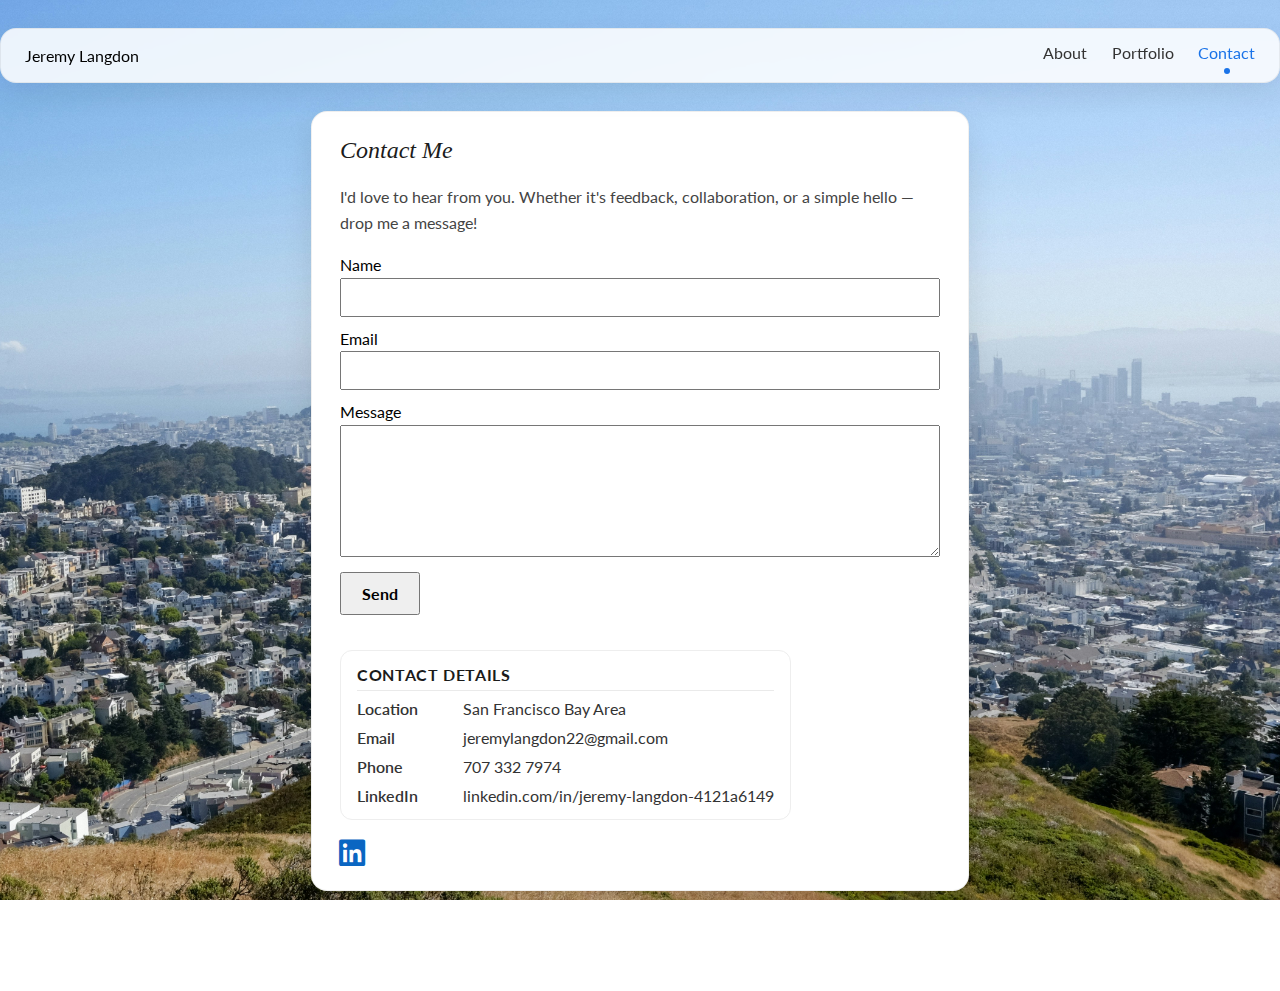
<file: contact.html>
<!DOCTYPE html>
<html lang="en">
<head>
  <meta charset="UTF-8" />
  <meta name="viewport" content="width=device-width, initial-scale=1.0"/>
  <title>Contact</title>
  <link rel="stylesheet" href="css/style.css" />
  <link rel="preconnect" href="https://fonts.googleapis.com" />
  <link rel="preconnect" href="https://fonts.gstatic.com" crossorigin />
  <link href="https://fonts.googleapis.com/css2?family=Lato:wght@400;700;900&display=swap" rel="stylesheet" />
  <link rel="stylesheet" href="https://cdnjs.cloudflare.com/ajax/libs/font-awesome/6.5.0/css/all.min.css" />
</head>
<body class="contact-page">

  <!-- Video Background -->
<div class="contact-page-clouds">
  <!-- <img src="img/curvs.jpeg" alt="Cloud background" /> -->
</div>

  <!-- Header with navs-->
  <header class="header">
    <div class="left-header">
      <!-- <img src="img/blue2.png" alt="Jeremy profile" class="small-profile" /> -->
      <span class="head-name">Jeremy Langdon</span>
    </div>

     <!-- Hamburger toggle -->
  <button class="hamburger" aria-label="Toggle navigation" aria-expanded="false" aria-controls="site-nav">
    <span></span><span></span><span></span>
  </button>

  <!-- The menu that opens -->
  <nav class="top-nav" id="site-nav">
    <a href="/">About</a>
    <a href="portfolio">Portfolio</a>
    <a href="contact">Contact</a>
  </nav>

  </header>

  <!-- Main Contact Content -->
  <main class="contact-container">                 <!--contact heading and text-->
    <h1 class="bio-name">Contact Me</h1>
    <p class="bio-text">I'd love to hear from you. Whether it's feedback, collaboration, or a simple hello — drop me a message!</p>

    <form action="https://formspree.io/f/xzzggdvv" method="POST" class="contact-form">  <!--cols text box width by character amount, Labels help accesability, -->
      <label for="name">Name</label><br />
      <input type="text" id="name" name="name" required /><br>

      <label for="email">Email</label><br>
      <input type="email" id="email" name="email" required /><br>

      <label for="message">Message</label><br>
      <textarea id="message" name="message" rows="6" required></textarea><br>

      <button type="submit">Send</button>
    </form>
<section class="contact-details">
  <h2 class="contact-details__title">Contact Details</h2>
  <ul class="contact-details__list">
    <!-- Location, Email, Phone, LinkedIn rows here -->
     <li>
  <span class="contact-details__label">Location</span>
  <a href="https://www.google.com/maps/place/San+Francisco+Bay+Area"
     target="_blank" rel="noopener">
    San Francisco Bay Area
  </a>
</li>

    <li>
      <span class="contact-details__label">Email</span>
      <a href="mailto:jeremylangdon22@gmail.com">jeremylangdon22@gmail.com</a>
    </li>
    <li>
      <span class="contact-details__label">Phone</span>
      <a href="tel:+17073327974">707&nbsp;332&nbsp;7974</a>
    </li>
    <li>
  <span class="contact-details__label">LinkedIn</span>
  <a href="https://www.linkedin.com/in/jeremy-langdon-4121a6149"
     target="_blank" rel="noopener">
    linkedin.com/in/jeremy-langdon-4121a6149
  </a>
</li>
  </ul>
</section>

    <!-- linkdin/behance icons -->
    <section class="nav-buttons">
      <!-- <a href="https://www.behance.net/jeremylangdon" class="icon-link" aria-label="Behance profile" target="_blank">
        <i class="fa-brands fa-behance nav-icon" aria-hidden="true"></i>
      </a> -->
      <a href="https://www.linkedin.com/in/jeremy-langdon-4121a6149" class="icon-link" aria-label="LinkedIn profile" target="_blank">
        <i class="fa-brands fa-linkedin nav-icon" aria-hidden="true"></i>
      </a>
    </section>
  </main>

  <!-- Footer -->
  <footer class="footer">
    <!-- <p><small>Contact: </small><a href="mailto:youremail@example.com"><small>Send Email</small></a></p> -->
  </footer>
<script src="JS/nav.js" defer></script>
</body>
</html>
</file>
<file: css/style.css>
body {
  margin: 0;
  font-family: sans-serif;
  position: relative;
  display: flex;
  flex-direction: column;
}

body.about-page {
  background-image: url("../img/cloud.jpg");
  background-size: cover;
  background-repeat: no-repeat;
  background-position: center;
}



.about-page .bio-section {
  margin-top: 70px;
  padding-top: 110px;
}

p {
  font-family: "Lato", sans-serif;
  font-weight: 400;
  font-style: normal;
}


main {
  flex: 1;
}

html, body {
  height: 100%;
}

/* Desktop/base: header matches main container width */
.header {
  display: flex;
  justify-content: space-between;
  align-items: center;

  width: 100%;
  max-width: 1440px;   /* same as your #container width */
  margin: 0 auto;      /* center it */
  padding: 20px 20px;  /* same side padding as #container */
  box-sizing: border-box;
}


.left-header {
  display: flex;
  align-items: center;
}

 .small-profile {     /*gif icon top left */
  width: 40px;
  height: 40px;
  border-radius: 50%;
  object-fit: cover;
  margin-right: 10px;
}

.head-name {
  color: #000000;
  font-family: "Lato", sans-serif;
  font-weight: 400;
  font-style: normal;
  position: relative;
}


.top-nav a {
 margin-left: 20px;
  text-decoration: none;
  color: #000000;
   font-family: "Lato", sans-serif;
  font-weight: 400;
  font-style: normal;
  position: relative;
  transition: transform 0.9s;
  display: inline-block ;
}

.top-nav a:hover {
  /* text-decoration: underline;  */
   /* transform: scale(1.1); */
}


.profile-pic img {
  width: 380px;
  height: 380px;
  /* transition: transform 3s; */
  margin-top: 100px;
}

/* profile photo styling */



/* end style of profile photo  */


.profile-pic img:hover {
  /* transform: scale(1.4); */
}

.bio-section {
  padding: 60px 20px;
  max-width: 800px;
  text-align: left;
}

.bio-box {
  font-size: 18pt;
  font-weight: 700;               /* bold */
  margin-bottom: 20px;

  /* New font: Lora */
  font-family: "Lora", serif;
  font-optical-sizing: auto;
  font-weight: 400;               /* change number: 400 = regular, 700 = bold */
  font-style: italic;
}


.bio-section { position: relative; }
.bio-section > * { transform: translateY(30px); }  /* adjust number */

.nav-buttons {
  display: flex;
  /* margin-top: 10px; spacing below the bio */
  justify-content: flex-start; /* align left */
  gap: 2px;
  padding-left: 14px;
}

.footer {
  padding: 20px;
  font-size: 0.8rem;
  font-weight: bold;
}

.footer a {
 text-decoration: none;
 color: #000;
}
#container {
  width: 1440px;
  margin: 0 auto;
  padding: 60px 20px;
  display: flex;
  flex-direction: row;
  /* align-items: center; */
  gap: 40px;
  /* padding-top: 90px; */
}

.bio-name {
  font-family: "Caveat", "Lato", sans-serif;
  font-size: 33px;        /* your chosen size */
  font-weight: 600;       /* strong but not ultra-heavy */
  color: #1b1b1b;         /* deep neutral, softer than pure black */
  margin-bottom: 8px;     /* tight gap to subheading */
}

.bio-box {
  font-family: "Lora", serif;
font-weight: 400;
font-style: italic;
  font-size: 19px;        /* smaller than name */       /* semi-bold for subheading */
  color: #333;            /* slightly lighter for hierarchy */
  margin-top: 0;
  margin-bottom: 6px;    /* space before paragraph */
}

.bio-text {
  font-family: "Lato", sans-serif;
  font-size: 16px;        /* body text size */
  font-weight: 400;       /* normal for readability */
  line-height: 1.6;
  color: #444;            /* softer gray for long text */
  margin-top: 0;
}

.bio-text {
  font-size: 16px;
  line-height: 1.6;
  color: #444;
  max-width: 600px;
  text-align: left;
  font-family: "Lato", sans-serif;
}

@media (max-width: 760px) {
  .about-page .bio-text {
    font-family: "Lato", sans-serif;
    font-weight: 400;   /* lighter than the default 700 */
    font-size: 16px;
    line-height: 1.6;
    color: #444;
  }
}



.nav-gif {
  width: 80px;
  height: 80px;
  object-fit: cover;
}

#iconhome {
  margin-bottom: 20px;
}
.bio-content {
  position: relative;
  /* top: 59px; */
  margin-top: 9px;
}

.about-page .clouds-bg {
  position: absolute;
  top: 0;
  left: 0;
  width: 100%;
  height: 200px; 
  z-index: -1;
  overflow: hidden;
}

.about-page .clouds-bg img {
  width: 100%;
  height: 100%;
  object-fit: cover;
  display: block;
  object-position: 40% 80%;
}
.icon-link {         /*layout alignment and position of Icon containers */
  display: flex;
  flex-direction: column;
  align-items: center;
  justify-content: flex-start;
  text-decoration: none;
  color: black;
  font-weight: bold;
  margin: 0 -15px; 
}


.nav-icon {        /* Behance and linkdin position and size */
  font-size: 30px;
  width: 80px;
  height: 80px;
  align-items: center;
  justify-content: center;
  color: #0A66C2;
  align-items: flex-start;
padding-top: 8px; 
}

.nav-icon .contact-page {        /* Behance and linkdin position and size */
  font-size: 30px;
  width: 80px;
  height: 80px;
  align-items: center;
  justify-content: center;
  color: #0A66C2;
  align-items: flex-start;
padding-top: 8px; 
}

/* =========================
   HAMBURGER NAVIGATION
   ========================= */
.hamburger {
  display: none;            /* hidden on desktop */
  width: 40px;
  height: 36px;
  background: none;
  border: 0;
  padding: 0;
  cursor: pointer;
}
.hamburger span {
  display: block;
  height: 4px;      /* thickness */
  width: 27px;      /* length */
  background: #333; /* color */
  margin: 4px 0;    /* space between bars */
  border-radius: 2px;
  transition: 0.4s;
}


/* base nav animation hook */
.top-nav {
  transition: max-height 240ms ease, opacity 180ms ease;
  will-change: max-height, opacity;
}

/* =====================================
   MOBILE LAYOUT (≤ 760px)
   ===================================== */
@media (max-width: 760px) {
  /* show hamburger on small screens */
  .hamburger { display: inline-block; }

  .header {
    position: relative;
    padding: 16px 20px;
  }

  /* collapse nav by default */
  .top-nav {
    position: absolute;
    top: 100%;
    right: 0;
    left: 0;
    background: #fff;
    border-top: 1px solid #eee;
    display: flex;
    flex-direction: column;
    gap: 8px;
    padding: 12px 16px;

    max-height: 0;
    opacity: 0;
    overflow: hidden;
    pointer-events: none;
  }
  .top-nav a {
    padding: 10px 6px;
    font-size: 16px;
  }

  /* when nav is open (JS toggles .open) */
  .top-nav.open {
    max-height: 240px;
    opacity: 1;
    pointer-events: auto;
  }

  /* About page container: stack vertically */
  .about-page #container {
    width: 100%;
    padding: 24px 16px;
    margin: 0 auto;
    display: flex;
    flex-direction: column;   /* stack items */
    align-items: center;
    gap: 18px;
  }

  /* 1. profile image */
  .about-page .profile-pic { order: 1; }
  .about-page .profile-pic img {
    width: min(72vw, 320px);
    height: auto;
    margin-top: 8px;
  }

  /* 2. name + bio text */
  .about-page .bio-section { 
    order: 2;
    align-items: center;
    text-align: left;
    width: 100%;
    max-width: 680px;
    margin-top: 0;
    padding-top: 0;
  }
  .about-page .bio-name {
    font-size: clamp(28px, 7vw, 40px);
    text-align: center;
    margin: 12px 0 8px;
  }
  .about-page .bio-box {
    font-size: clamp(18px, 4.8vw, 22px);
    text-align: left;
    margin-top: 8px;
  }
  .about-page .bio-text {
    font-size: 16px;
    line-height: 1.7;
    margin: 10px 0 0;
    padding: 0 2px;
  }

  /* 3. icons */
  .about-page .nav-buttons {
    order: 3;
    justify-content: center;
    gap: 16px;
    padding-left: 0;
    margin-top: 8px;
  }
  .about-page .nav-icon {
    font-size: 28px;
    width: 56px;
    height: 56px;
    display: grid;
    place-items: center;
  }

  /* background cover smaller on phones */
  .about-page .clouds-bg { height: 160px; }
}

/* smaller tweaks for very small devices */
@media (max-width: 380px) {
  .about-page .bio-text { font-size: 15px; }
  .about-page .nav-icon { width: 52px; height: 52px; }
}

/* Only affect screens smaller than 760px */
@media (max-width: 760px) {
  /* Container: go full width instead of locked 1440px */
  .about-page #container {
    width: 100%;
    padding: 24px 16px;
    flex-direction: column;
    align-items: center;
    gap: 18px;
    box-sizing: border-box;
  }

  /* Profile photo scales down */
  .about-page .profile-pic img {
    width: 100%;
    max-width: 320px;
    height: auto;
    margin-top: 8px;
  }

  /* Text fits the viewport */
  .about-page .bio-section {
    width: 100%;
    max-width: 680px;
  }
  .about-page .bio-text {
    overflow-wrap: anywhere;
    hyphens: auto;
    line-height: 1.7;
  }

  /* Disable the hover zoom effect on small screens */
  .about-page .profile-pic img:hover {
    transform: none;
  }
}

/* Prevent accidental horizontal scrolling globally */
html, body {
  overflow-x: hidden;
}

@media (max-width: 760px) {
  .about-page .bio-section {
    margin-top: 10px;
    padding: 16px;
    text-align: center;
  }
  .about-page .bio-box {
    margin-top: 8px;
    margin-bottom: 12px;
  }
  .about-page .bio-text {
    margin-top: 6px;
    line-height: 1.5;
  }
}
@media (max-width: 760px) {
  .about-page .bio-box {
    text-align: center;
  }
}

@media (max-width: 760px) {
  .about-page .profile-pic img {
    width: 100%;
    max-width: 320px;
    height: auto;
    margin-top: 60px;   /* was 8px → push it down below cover */
  }
}

@media (max-width: 760px) {
  /* Lower the photo so it clears the cover */
  .about-page .profile-pic img {
     width: 100%;
    max-width: 320px;
    height: auto;
    margin-top: 60px;      /* was 8px; this is what wasn’t applying */
    margin-bottom: 12px;
  }

  /* Pull text section up closer */
  .about-page .bio-section {
    margin-top: 0;      /* remove extra vertical gap */
    padding-top: 0;     /* no extra top padding */
  }

   .about-page .bio-section {
    margin-top: 0;
    padding: 12px 16px 0;
  }

  /* cancel the desktop translateY on mobile only */
  .about-page .bio-section > * {
    transform: none;
  }
}

/* --- Tighten About spacing (desktop + mobile) --- */
.about-page .bio-section > * { 
  transform: none;                 /* cancel the hidden 30px push */
}

.bio-section {
  padding: 24px 20px;              /* was 60px 20px */
}

.about-page .bio-section {
  margin-top: 16px;                /* was 70px */
}

/* Mobile-only fine-tune: photo clears cover, but text sits closer */
@media (max-width: 760px) {
  .about-page .profile-pic img {
    margin-top: 44px;              /* lower if still touching cover */
    margin-bottom: 8px;            /* smaller gap before text */
  }
  .about-page .bio-section { 
    padding-top: 0;                /* no extra top padding on mobile */
  }
}

/* FINAL MOBILE GAP FIX — place at end of style.css */
@media (max-width: 760px) {
  /* 1) Remove vertical gap between photo block and bio block */
  .about-page #container {
    gap: 0 !important;
    row-gap: 0 !important;   /* explicit for column flex */
  }

  /* 2) Photo clears the cover, but almost no space before text */
  .about-page .profile-pic img {
    width: min(72vw, 320px);
    height: auto;
    margin-top: 48px !important;   /* adjust if it still touches cover */
    margin-bottom: 4px !important; /* tighten photo -> text gap */
  }

  /* 3) Pull bio block up; remove inner top padding */
  .about-page .bio-section {
    margin-top: 0 !important;
    padding-top: 0 !important;
    padding-bottom: 0;              /* optional: keep it snug */
  }

  /* 4) Cancel the hidden 30px push on all bio children */
  .about-page .bio-section > * {
    transform: none !important;
  }

  /* 5) Trim heading margins so they don’t add space */
  .about-page .bio-name { margin: 4px 0 6px !important; }
  .about-page .bio-box  { margin: 2px 0 8px !important; }
}

@media (max-width: 760px) {
  .about-page .clouds-bg {
    height: 73px;   /* was 160px on mobile */
  }

  /* Optional: nudge the photo up so spacing still looks tight */
  .about-page .profile-pic img {
    margin-top: 10px !important;  /* was 48–60px in various spots */
  }
}

@media (max-width: 760px) {
  .about-page #container {
    padding: 2px 16px;  /* ← change to e.g. 8px 16px */
  }
}

@media (max-width: 760px) {
  .about-page .clouds-bg {
    background: #000;          /* pure black */
  }
  .about-page .clouds-bg img {
    display: none;             /* hide the existing cover image */
  }
  .about-page .head-name {
    color: #fff;               /* white name in header */
  }
  .about-page .hamburger span {
    background: #fff;          /* white hamburger bars */
  }
}

/* Desktop: floating rounded nav bar */
@media (min-width: 761px) {
  .header {
    position: sticky;                /* stays visible as you scroll */
    top: 16px;
    z-index: 1000;

    /* size & alignment */
    width: 100%;
    max-width: 1440px;               /* match your main container width */
    margin: 12px auto 0;             /* centered pill at the top */
    padding: 14px 24px;              /* a bit tighter than before */
    box-sizing: border-box;

    /* look & feel (glass card) */
    background: rgba(255,255,255,0.86);
    backdrop-filter: blur(8px);
    -webkit-backdrop-filter: blur(8px);
    border: 1px solid rgba(0,0,0,0.06);
    border-radius: 16px;
    box-shadow: 0 10px 30px rgba(0,0,0,0.08);
  }
}

/* === Portfolio background: desktop only, resize-safe === */
@media (min-width: 761px) {
  body.portfolio-page {
    /* use the new image */
    background: url("../img/room5.png") no-repeat 50% 50% / cover !important;
    min-height: 100vh;
  }
}

/* === Hide background on mobile === */
@media (max-width: 760px) {
  body.portfolio-page {
    background: none !important;         /* no image on mobile */
    background-color: #000;              /* optional fallback color */
  }
}

/* =========================
   Portfolio Page (scoped)
   ========================= */

.portfolio-page {
  font-family: "Lato", sans-serif;
}

/* Optional cover at top (if you use .clouds-bg on this page) */
.portfolio-page .clouds-bg {
  position: absolute;
  top: 0; left: 0;
  width: 100%;
  height: 200px;
  z-index: -1;
  overflow: hidden;
}
.portfolio-page .clouds-bg img {
  width: 100%;
  height: 100%;
  object-fit: cover;
  object-position: 40% 80%;
  display: block;
}

.portfolio-page h1.cs-heading {
  margin-bottom: 50px !important;
}



/* Section heading between cover and cards */
.portfolio-page .cs-heading {
  margin: 90px 0 47px;       /* space down from cover */
  text-align: center;           /* your chosen size */
  font-weight: 900;
  color: #ffffff;
    font-family: "Lora", serif;
  font-optical-sizing: auto;
  font-weight: 400;
  font-style: normal;
  font-size: 40px;        /* your chosen size */ 
  font-style: italic;
}

/* Cards grid container (exactly 3 per row on desktop) */
.portfolio-page .cs-grid {
  display: grid;
  grid-template-columns: repeat(3, minmax(0, 1fr)); /* 3 across */
  gap: 20px;
  max-width: 800px;   /* total grid width cap */
  margin: 0 auto 80px;/* centered, with bottom space */
  padding: 0 12px;    /* small side padding for tiny screens */
}

/* Individual card */
.portfolio-page .cs-card {
  display: flex;
  flex-direction: column;
  text-decoration: none;
  background: #fff;
  border-radius: 12px;
  overflow: hidden;
  box-shadow: 0 6px 16px rgba(0,0,0,0.08);
  transition: transform 0.6s ease, box-shadow 180ms ease;
  font-family: "Lato", sans-serif;
}
.portfolio-page .cs-card:hover,
.portfolio-page .cs-card:focus-visible {
  transform: scale(1.03);
  box-shadow: 0 10px 24px rgba(0,0,0,0.14);
  outline: none;
}

.portfolio-page .cs-card-3 .cs-media {
  position: relative;
  overflow: hidden;
}

/* show the real pixels, don’t upscale */
.portfolio-page .cs-card-3 .cs-media img {
  height: 100%;       /* lock the image to the container height */
  width: auto;        /* maintain natural width */
  transform: translateX(-20%); /* pan left/right without resampling */
}
/* Cover image inside card (portrait) */
.portfolio-page .cs-media {
  width: 100%;
  aspect-ratio: 3 / 4;     /* taller than wide */
  background: #ddd;
  overflow: hidden;
}

.portfolio-page .cs-media img.fit-cover {
  object-fit: contain !important;  /* or cover, fill, etc. depending on look */
  background: #91b69180;  /* optional: adds neutral background behind it */
}

.portfolio-page .cs-media img {
  width: 100%;
  height: 100%;
  object-fit: cover;
  object-position: center; /* adjust per card if needed */
  display: block;
}

.portfolio-page .cs-card {
  position: relative;
}
.portfolio-page .cs-media {
  position: relative;          /* so the overlay anchors to this box */
  overflow: hidden;            /* keep overlay inside the card image */
}

/* Only apply logo overlay to the first card */
.portfolio-page .cs-card:first-child .logo-overlay {
  position: absolute;
  top: 20px;   /* put it in upper right */
  right: 20px;
  width: 60px;
  height: auto;
  z-index: 2;
  pointer-events: none;
}

/* Card title */
.portfolio-page .cs-title {
  margin: 0;
  font-size: 18px;
  font-weight: 800;
  color: #222;
  background: #fff;
  border-top: 1px solid #eee;

  /* center horizontally & vertically */
  display: flex;
  align-items: center;   /* vertical center */
  justify-content: center; /* horizontal center */
  min-height: 70px;      /* gives the rectangle a uniform height */
  text-align: center;    /* keeps text centered if it wraps */
  padding: 0 12px;       /* side padding for longer text */
}
/* -----------------
   Responsive tweaks
   ----------------- */

/* Two columns when space is tight */
@media (max-width: 860px) {
  .portfolio-page .cs-grid {
    grid-template-columns: repeat(2, minmax(0, 1fr));
    max-width: 720px; /* keeps cards comfy */
  }
}

/* Single column on small phones */
@media (max-width: 560px) {
  .portfolio-page .cs-grid {
    grid-template-columns: 1fr;
    max-width: 420px;
  }
  .portfolio-page .cs-heading {
    font-size: 30px;
    margin: 200px 0 20px;
  }
}

/* Respect reduced motion */
@media (prefers-reduced-motion: reduce) {
  .portfolio-page .cs-card {
    transition: none;
  }
  .portfolio-page .cs-card:hover,
  .portfolio-page .cs-card:focus-visible {
    transform: none;
    box-shadow: 0 6px 16px rgba(0,0,0,0.08);
  }
}

/* =========================
   MOBILE CARD OVERRIDES
   ========================= */
@media (max-width: 760px) {
  /* Stack cards full-width */
  .portfolio-page .cs-card {
    padding: 0;              /* remove outer padding for full-bleed image */
    border-radius: 12px;        /* optional: square edges on small screens */
    margin-bottom: 24px;     /* space between cards */
  }

  /* Media section fills full width with fixed height */
  .portfolio-page .cs-card .cs-media {
    width: 100%;
    height: 220px;           /* adjust height for mobile */
    overflow: hidden;
    border-radius: 0;
  }

  .portfolio-page .cs-card .cs-media img {
    width: 100%;
    height: 100%;
    object-fit: cover;        /* makes it fill without green sides */
    object-position: center;  /* change to "center 80%" if you want to bias lower part */
    display: block;
  }

  /* Put padding back only for the text areas */
  .portfolio-page .cs-card .cs-title,
  .portfolio-page .cs-card .cs-desc {
    padding: 12px 16px;
  }
}

/* =========================
   MOBILE FIC CARD OVERRIDES
   ========================= */
@media (max-width: 760px) {
  /* Only target FIC card */
  .portfolio-page .fic-card {
    padding: 0;
    overflow: hidden;
  }

  .portfolio-page .fic-card .cs-media {
    width: 100%;
    height: 240px;              /* adjust for how tall you want it */
    overflow: hidden;
  }

  .portfolio-page .fic-card .cs-media img {
    display: block;
    width: 100%;
    height: 100% !important;
    object-fit: cover !important;    /* no more white bars */
    object-position: center 70%;     /* adjust number to reveal more bottom */
  }

  .portfolio-page .fic-card .cs-title,
  .portfolio-page .fic-card .cs-desc {
    padding: 12px 16px;
  }
}

@media (max-width: 760px) {
  .portfolio-page .clouds-bg { height: 73px; }  /* match index/about */
}


/* Pull portfolio content up on mobile (match ~73px cover height) */
@media (max-width: 760px) {
  .portfolio-page .cs-heading {
    margin: 50px 0 16px !important; /* adjust the first value (top) as needed */
  }
}

@media (max-width: 760px) {
  .portfolio-page h1.cs-heading {
    margin-bottom: 30px !important;  /* try 8–12px to taste */
  }
}


/* Mobile only: force Card 2 to match Card 1 */
@media (max-width: 760px) {
  /* target the 2nd card regardless of its class name */
  .portfolio-page .cs-grid .cs-card:nth-child(2) {
    padding: 0 !important;
    border-radius: 12px !important;
    margin-bottom: 24px !important;
  }

  .portfolio-page .cs-grid .cs-card:nth-child(2) .cs-media {
    width: 100% !important;
    height: 220px !important;     /* same as your mobile card media height */
    overflow: hidden !important;
    border-radius: 0 !important;
  }

  .portfolio-page .cs-grid .cs-card:nth-child(2) .cs-media img {
    width: 100% !important;
    height: 100% !important;
    object-fit: cover !important;  /* override any .fit-cover contain */
    object-position: center !important;
    transform: none !important;    /* cancel any translate from per-card rules */
    background: transparent !important;
  }

  .portfolio-page .cs-grid .cs-card:nth-child(2) .cs-title,
  .portfolio-page .cs-grid .cs-card:nth-child(2) .cs-desc {
    padding: 12px 16px !important; /* match Card 1 text padding on mobile */
  }
}

/* Mobile only: make Card 3 match Card 1 */
@media (max-width: 760px) {
  .portfolio-page .cs-grid .cs-card:nth-child(3) {
    padding: 0 !important;
    border-radius: 12px !important;
    margin-bottom: 24px !important;
  }

  .portfolio-page .cs-grid .cs-card:nth-child(3) .cs-media {
    width: 100% !important;
    height: 220px !important;      /* same as Card 1 mobile media height */
    overflow: hidden !important;
    border-radius: 0 !important;
  }

  .portfolio-page .cs-grid .cs-card:nth-child(3) .cs-media img {
    width: 100% !important;
    height: 100% !important;
    object-fit: cover !important;   /* override any contain/fit-cover */
    object-position: center !important;
    transform: none !important;     /* cancel per-card translate */
  }

  .portfolio-page .cs-grid .cs-card:nth-child(3) .cs-title,
  .portfolio-page .cs-grid .cs-card:nth-child(3) .cs-desc {
    padding: 12px 16px !important;  /* match Card 1 text padding */
  }
}


/* /* =========================
   RESPONSIVE UPSHIFTS
   ========================= */
@media (min-width: 560px) {
  .portfolio-page .cs-grid { grid-template-columns: repeat(2, 1fr); gap: 18px; }
  .portfolio-page .cs-card .cs-title { font-size: 19px; padding: 14px 16px 16px; }
}

@media (min-width: 920px) {
  .portfolio-page .cs-grid { grid-template-columns: repeat(3, 1fr); gap: 20px; }
  .portfolio-page .cs-card { border-radius: 18px; }
  .portfolio-page .cs-card .cs-title { font-size: 20px; }
}


/*contact page css*/

body.contact-page {
  background: url("../img/sf2.jpg") no-repeat center center;
  background-size: cover;
  background-attachment: fixed;  /* optional: parallax effect */
}

.contact-page .contact-container {   /* contact page is body class*/
  display: flex;            /* flex and column vertical layout*/
  flex-direction: column;
  align-items: flex-start;
  position: relative;         /* relative position but now movable with css */
  z-index: 1;           /*z index for above video */
  padding: 60px 20px 40px;
  max-width: 800px;
  margin: 0 auto;   /* centers element container */
  margin-top: 38px;
}

/* Contact page: prevent scrolling on desktop only */
@media (min-width: 1025px) {
  body.contact-page {
    overflow: hidden;   /* no scrollbars */
    height: 100vh;      /* lock to viewport height */
  }
}


.contact-page .bio-name {
  margin-bottom: 20px;  /*move element below down */
  margin-top: 40px;
}
/* --- Contact page only: bio name in Lora italic --- */
.contact-page .bio-name {
  font-size: 18pt;
  font-weight: bold;
  margin-bottom: 20px;
  font-family: "Lora", serif;
  font-style: italic;
  font-weight: 400;
}


.contact-page .bio-text {            /* spacing and width of text and page, only affecting bio text with contact page*/
  margin-top: 0;
  margin-bottom: 20px;
  max-width: 600px;
}

.contact-page .contact-form {    /* width and positioning of contact containers */
  width: 100%;
  max-width: 600px;
  margin-bottom: 19px;
}

.contact-page .contact-form input,             /*Selecting input and textarea*/
.contact-page .contact-form textarea {
  width: 100%;
  padding: 8px;
  margin-bottom: 12px;
  font-size: 1rem;
}

.contact-page .contact-form button {
  padding: 10px 20px;
  font-weight: bold;
  font-size: 16px;
  cursor: pointer;
}

/* === Contact Form text in Lato === */
body.contact-page form,
body.contact-page form input,
body.contact-page form textarea,
body.contact-page form button,
body.contact-page form label {
  font-family: 'Lato', sans-serif !important;
}

body.contact-page form label {
  display: block;
  margin-bottom: -15.5px;  /* space between label and box */
}


.contact-page .nav-buttons {
  display: flex;
  gap: 10px;
  margin-top: 0px;
}

.contact-page .contact-page-clouds {
  position: absolute;
  top: 0;
  left: 0;
  width: 100%;
  height: 240px; /* or match your layout */
  z-index: -1;
  overflow: hidden;
}

.contact-page .contact-page-clouds img {
  width: 100%;
  height: 80%;
  object-fit: cover;
  object-position: top center; /* adjust if needed */
  display: block;
}

/* Contact page — info block below the form */
.contact-page .contact-details {
  margin-top: 16px;                    /* sits right under the form */
  margin-bottom: 10px;
  background: #fff;
  border: 1px solid #eee;
  border-radius: 12px;
  padding: 14px 16px;
  font-family: "Lato", sans-serif;     /* ensure Lato */
}

.contact-page .contact-details__title {
  font-family: "Lato", sans-serif;
  font-size: 16px;           /* down from 18px */
  font-weight: 700;
  letter-spacing: 0.04em;    /* subtle polish */
  text-transform: uppercase; /* optional: gives it a label feel */
  color: #1b1b1b;
  margin: 0 0 8px;
  padding-bottom: 6px;
  border-bottom: 1px solid #eaeaea;  /* clean divider under the title */
}

.contact-page .contact-details__list {
  list-style: none;
  margin: 0;
  padding: 0;
  display: grid;
  gap: 10px;
}

.contact-page .contact-details__list li {
  display: grid;
  grid-template-columns: 96px 1fr;     /* label | value */
  align-items: center;
  gap: 10px;
  font-size: 16px;
  color: #333;
}

.contact-page .contact-details__label {
  font-weight: 600;
  color: #333;
}

.contact-page .contact-details a {
  color: #333;
  text-decoration: none;
}
.contact-page .contact-details a:hover {
  text-decoration: underline;
}
/* Contact page: make long links wrap and look clean */
.contact-page .contact-details a {
  overflow-wrap: anywhere;   /* wrap long URLs on small screens */
}

.contact-page .contact-details__sub {
  margin: 6px 0 10px;        /* sits just under the title */
  font-family: "Lato", sans-serif;
  font-size: 14px;
  color: #666;
}


/* MOBILE */
/* Prevent inputs from spilling past the right edge */
.contact-page .contact-form input,
.contact-page .contact-form textarea {
  box-sizing: border-box;   /* include padding inside the width */
}

/* Mobile: add a bit more breathing room on the right (and left) */
@media (max-width: 760px) {
  .contact-page .contact-container {
    padding-left: 16px;     /* was 20px */
    padding-right: 16px;    /* was 20px */
  }
}

/* Mobile tightening */
@media (max-width: 760px) {
  .contact-page .contact-details {
    padding: 12px 14px;
    margin-top: 14px;
  }
  .contact-page .contact-details__list li {
    grid-template-columns: 88px 1fr;
    font-size: 15px;
  }
}

/* Contact (mobile): black cover, white header, tighter gap */
@media (max-width: 760px) {
  /* make the cover black & thinner; hide the image */
  .contact-page .contact-page-clouds {
    height: 73px;        /* match your other pages */
    background: #000;
  }
  .contact-page .contact-page-clouds img { display: none; }

  /* white site name + hamburger bars over black cover */
  .contact-page .head-name { color: #fff; }
  .contact-page .hamburger span { background: #fff; }

  /* pull the content up closer to the black bar */
  .contact-page .contact-container {
    margin-top: 8px !important;   /* was 40px */
    padding-top: 10px !important; /* was 60px */
  }

  /* if you show a heading on contact, trim its top margin too */
  .contact-page .bio-name { margin-top: 8px !important; } /* was 40px */
}

/* Contact page: white card container */
.contact-page .contact-container {
  background: #ffffff;
  border: 1px solid rgba(0,0,0,0.06);
  border-radius: 16px;
  box-shadow: 0 12px 30px rgba(0,0,0,0.10);
  max-width: 800px;          /* your existing width */
  margin: 24px auto 60px;    /* separates from bg and centers */
  padding: 32px 28px;        /* comfortable interior spacing */
  box-sizing: border-box;
}

/* Mobile tweaks */
@media (max-width: 760px) {
  .contact-page .contact-container {
    margin: 12px 16px 28px;  /* keep space from edges/black header */
    padding: 20px 16px;
    border-radius: 14px;
    box-shadow: 0 8px 22px rgba(0,0,0,0.14);
  }
}

/* Desktop: reduce space above Contact */
@media (min-width: 761px) {
  /* 1) The fixed header offset — shrink it */
  body { padding-top: 72px; }   /* was ~96px; tweak to 64–80px to taste */

  /* 2) Pull the Contact card up */
  .contact-page .contact-container { margin-top: 60px; }  /* was ~24px */

  /* 3) Kill the H1’s default top margin inside the card */
  .contact-page .contact-container > *:first-child { margin-top: -7px; }
}

/* --- Remove background image on Contact page (mobile only) --- */
@media (max-width: 760px) {
  body.contact-page {
    background: none !important;
    background-color: #ffffff; /* optional: set plain white background */
  }
}

@media (max-width: 760px) {
  .contact-page section,
  .contact-page .contact-container {
    margin-bottom: -10px !important;
    margin-top: 20px !important;
  }
}


/* =========================
   Case Study Page (image render)
   ========================= */
.case-study-page { font-family: "Lato", sans-serif; }

/* keep the cover visible but behind */

/* stack header/content above cover */
.case-study-page .header,
.case-study-page main { position: relative; z-index: 1; }

/* centered “page” that matches your other pages’ width rhythm */
.case-study-page .cs3-frame {
  max-width: 1000px;             /* feel free to bump to 1200 if you want bigger */
  margin: 240px auto 60px;       /* 200 cover + spacing */
  padding: 0 16px;
}

/* the tall image itself */
.case-study-page .cs3-longimg {
  display: block;
  width: 100%;
  height: auto;                  /* keeps native pixel density, no upscaling blur */
  border-radius: 12px;
  box-shadow: 0 8px 24px rgba(0,0,0,0.08);
  image-rendering: auto;         /* best-quality resampling */
}

/* back button */
.case-study-page .cs3-cta {
  text-align: center;
  margin: 0 0 80px;
}
.case-study-page .cs3-button {
  display: inline-block;
  padding: 12px 18px;
  border-radius: 10px;
  font-weight: 800;
  text-decoration: none;
  color: #fff;
  background: #111;
  transition: transform .4s ease, box-shadow .4s ease;
}
.case-study-page .cs3-button:hover {
  transform: translateY(-2px);
  box-shadow: 0 10px 24px rgba(0,0,0,0.18);
}
/* Mobile: black cover + white header (About + Portfolio) */
@media (max-width: 760px) {
  /* Make cover area black and hide the image inside it */
  .about-page .clouds-bg,
  .portfolio-page .clouds-bg {
    background: #000;
  }
  .about-page .clouds-bg img,
  .portfolio-page .clouds-bg img {
    display: none;
  }

  /* Header text (name) and hamburger bars to white */
  .about-page .head-name,
  .portfolio-page .head-name {
    color: #fff;
  }
  .about-page .hamburger span,
  .portfolio-page .hamburger span {
    background: #fff;
  }
}




/* =========================
   Case Study (your cs1 HTML)
   Scoped to: body.case-study-page
   ========================= */
.case-study-page { 
  font-family: "Lato", sans-serif; 
  color: #333; 
  line-height: 1.6;
}

/* keep the cover image behind content */
.case-study-page .clouds-bg {
  position: absolute; 
  top: 0; left: 0; 
  width: 100%; 
  height: 200px; 
  z-index: 0; 
  overflow: hidden;
}
.case-study-page .clouds-bg img {
  width: 100%; 
  height: 100%; 
  display: block; 
  object-fit: cover; 
  object-position: 100% 45%;
}

/* stack header/content above cover */
.case-study-page .header,
.case-study-page main { 
  position: relative; 
  z-index: 1; 
  background: transparent;
}

/* main container that wraps the whole case study */
.case-study-page .cs1-container {
  max-width: 1000px;
  margin: 240px auto 100px; /* 200px cover + spacing */
  padding: 0 20px;
}

/* headings */
.case-study-page .cs1-title {
  font-size: 56px;
  font-weight: 900;
  text-align: center;
  margin: 0 0 8px;
  color: #1b1b1b;
}
.case-study-page .cs1-subtitle {
  text-align: center;
  font-weight: 700;
  color: #555;
  margin: 0 0 28px;
}

/* sections & lists */
.case-study-page .cs1-section { 
  margin: 36px 0; 
}
.case-study-page .cs1-section h2 { 
  font-size: 28px; 
  font-weight: 900; 
  margin: 0 0 12px; 
  color: #1b1b1b; 
}
.case-study-page .cs1-section h3 { 
  font-size: 22px; 
  font-weight: 900; 
  margin: 6px 0 0; 
  color: #1b1b1b; 
}
.case-study-page .cs1-list { 
  padding-left: 18px; 
}
.case-study-page .cs1-list li { 
  margin: 6px 0; 
}

/* “img” placeholders are links in your HTML — style them like buttons/thumbs */
.case-study-page a[href^="img/"] {
  display: inline-block;
  padding: 10px 14px;
  border-radius: 10px;
  background: #f5f5f5;
  border: 1px solid #e9e9e9;
  text-decoration: none;
  color: #222;
  font-weight: 700;
}
.case-study-page a[href^="img/"]:hover {
  background: #efefef;
}

.cs1-image {
  display: block;
  max-width: 100%;
  height: auto;
  margin: 1rem 0;
}

.cs1-image.concept-img {
  width: 600px;                 /* fixed target width */
  max-width: 70%;              /* shrink on small screens */
  height: auto;
  display: block;               /* needed for margin centering */
  float: none !important;       /* undo any float */
  margin-left: auto !important; /* center in normal/block layout */
  margin-right: auto !important;
  /* Handle flex/grid parents too */
  align-self: center !important;   /* works if parent is flex */
  justify-self: center !important; /* works if parent is grid */
  place-self: center !important;   /* shorthand for many grid cases */
}

/* CTA section & button (your HTML uses class="cs1-section cs3-cta") */
.case-study-page .cs3-cta { 
  text-align: center; 
  margin-top: 40px; 
}
.case-study-page .cs1-button {
  display: inline-block;
  padding: 12px 18px;
  border-radius: 10px;
  font-weight: 800;
  text-decoration: none;
  color: #fff;
  background: #111;
  transition: transform .3s ease, box-shadow .3s ease;
}
.case-study-page .cs1-button:hover {
  transform: translateY(-2px);
  box-shadow: 0 8px 20px rgba(0,0,0,.18);
}

/* Images you might add directly later */
.case-study-page .cs1-section img {
  display: block;
  width: 100%;
  height: auto;
  margin: 20px 0;
  border-radius: 12px;
  box-shadow: 0 6px 16px rgba(0,0,0,0.06);
}

/* small responsive tweaks */
@media (max-width: 640px) {
  .case-study-page .cs1-title { font-size: 40px; }
  .case-study-page .cs1-subtitle { font-size: 16px; }
}

/* Only shrink & center THIS one image */
.case-study-page .cs1-section img.cs1-image.interview-notes {
  width: 600px;        /* pick your size */
  max-width: 90%;      /* stay responsive on small screens */
  height: auto;
  display: block;
  margin: 2rem auto;   /* centers it */
}

/* Cursor hint for magnifiable images */
.magnify-target {
  cursor: zoom-in;
}

/* Lens styling */
.magnify-lens {
  mix-blend-mode: normal;
}

/* ===== Phone videos: layout, sizing, cropping, captions ===== */

/* Row layout for the two phones */
.video-gallery {
  display: flex;
  justify-content: center;
  align-items: flex-start;
  gap: 80px;                 /* spacing between phones */
  margin: 40px 0;
  flex-wrap: wrap;           /* stack on narrow screens */
}

/* Each phone + its caption live inside .video-item
   WIDTH is controlled by CSS var --w on .video-item */
.video-item {
  width: var(--w, 260px);    /* set per item: style="--w:260px;" */
  display: flex;
  flex-direction: column;
  align-items: center;
}

/* Rounded “phone” frame with iPhone 14-ish screen ratio */
.phone-frame {
  width: 100%;
  aspect-ratio: 9 / 19.5;    /* ~iPhone 14 screen ratio */
  border-radius: 40px;       /* outer curve */
  background: #fff;          /* ensures no black shows behind video */
  overflow: hidden;          /* crop to rounded shape */
  box-shadow: 0 8px 24px rgba(0,0,0,0.18);
  position: relative;
  flex-shrink: 0;
  margin-bottom: 8px;        /* space before caption */
}

/* Inner viewport: we’ll zoom/pan the video to remove black bars */
.phone-viewport {
  position: absolute;
  inset: 0;
  overflow: hidden;
}

/* Video fills the frame. Zoom & offsets come from CSS vars:
   --zoom (number), --x (px), --y (px) set on .phone-frame */
.phone-viewport video {
  position: absolute;
  left: 50%;
  top: 50%;
  width: 100%;
  height: 100%;
  object-fit: cover;         /* crop instead of letterbox */
  transform-origin: center;
  transform:
    translate(calc(-50% + var(--x, 0px)),
              calc(-50% + var(--y, 0px)))
    scale(var(--zoom, 1));
  display: block;
}

/* Subtle Lato caption sized to phone width */
.video-caption {
  width: 100%;               /* exactly as wide as the phone */
  font-family: 'Lato', sans-serif;
  font-size: 12px;
  font-weight: 300;
  color: #666;
  line-height: 1.3;
  text-align: center;
}

/* Responsive tweaks */
@media (max-width: 900px) {
  .video-gallery { gap: 48px; }
  .video-item { width: min(var(--w, 260px), 300px); }
}

@media (max-width: 640px) {
  .video-gallery { gap: 32px; }
  /* stack vertically for very small screens */
  .video-gallery { flex-direction: column; align-items: center; }
}

/* --- GLOBAL SPACING SYSTEM FOR CASE STUDY PAGE --- */

/* Sections: give each block clear breathing room */
.case-study-page .cs1-section {
  margin: 60px 0;   /* more separation between big chunks */
}

/* Headings: keep close to their text */
.case-study-page .cs1-section h2,
.case-study-page .cs1-section h3 {
  margin-top: 0;
  margin-bottom: 1rem;
}

/* Paragraphs: comfortable reading rhythm */
.case-study-page .cs1-section p {
  margin: 0 0 1.5rem;
  line-height: 1.7;
  max-width: 700px;   /* stops lines from being too wide */
}

/* Images: always centered, with generous top/bottom space */
.case-study-page .cs1-section img {
  display: block;
  margin: 2.5rem auto;
  max-width: 100%;
  height: auto;
  border-radius: 12px;
  box-shadow: 0 6px 16px rgba(0,0,0,0.06);
}

/* If multiple images appear inside one section, make the gap smaller so they feel grouped */
.case-study-page .cs1-section img + img {
  margin-top: 1.5rem;
}

/* Text directly after an image: tighten gap slightly */
.case-study-page .cs1-section img + p {
  margin-top: 1rem;
}

/* Optional: captions under images */
.case-study-page figure {
  margin: 2.5rem auto;
  text-align: center;
  max-width: 700px;
}
.case-study-page figcaption {
  font-size: 0.9rem;
  color: #666;
  margin-top: 0.4rem;
  font-style: italic;
}

/* Make sure the header stack is above everything on the case-study page */
.case-study-page .header { position: relative; z-index: 1000; }  /* was 1 */

/* MOBILE: ensure the open menu is clickable and sits above the page */
@media (max-width: 760px) {
  .hamburger { position: relative; z-index: 1002; }     /* button on top */
  .top-nav    { position: absolute; z-index: 1001; }    /* menu just under button */

  /* Safety: only block clicks when CLOSED; allow clicks when OPEN */
  .top-nav { pointer-events: none; }
  .top-nav.open { pointer-events: auto; }

  /* Extra safety so each link is definitely clickable */
  .top-nav a { position: relative; z-index: 1003; }
}

/* Put header above everything site-wide */
.header { position: relative; z-index: 1000; }

/* Mobile: menu sits above content, links are clickable when open */
@media (max-width: 760px) {
  .hamburger { position: relative; z-index: 1002; } /* button on top */
  .top-nav   { position: absolute; z-index: 1001; pointer-events: none; }
  .top-nav.open { pointer-events: auto; }

  /* extra safety: ensure each link receives clicks */
  .top-nav a { position: relative; z-index: 1003; }
}

/* Case Study 1 (mobile): black cover, white header, thinner cover, tighter gap */
@media (max-width: 760px) {
  /* Cover: make it black and thin, hide the image */
  .case-study-page .clouds-bg {
    height: 73px;          /* match index/about mobile cover */
    background: #000;
  }
  .case-study-page .clouds-bg img { display: none; }

  /* Header text + hamburger in white */
  .case-study-page .head-name { color: #fff; }
  .case-study-page .hamburger span { background: #fff; }

  /* Reduce the big top gap before the content */
  .case-study-page .cs1-container {
    margin: 42px auto 60px; /* was 240px top on desktop; tighten for mobile */
  }
}



/* KILLS ALL TRANSFORMS MOBILE */


/* Mobile: remove all transforms on navs, profile photos, and cards */
@media (max-width: 760px) {
  /* NAV LINKS (scale on hover) */
  .top-nav a,
  .top-nav a:hover,
  .top-nav a:focus {
    transform: none !important;
    transition: none !important;
  }

  /* PROFILE PHOTO (zoom on hover) */
  .profile-pic img,
  .profile-pic img:hover,
  .profile-pic img:focus {
    transform: none !important;
    transition: none !important;
  }

  /* CARDS (portfolio) */
  .portfolio-page .cs-card,
  .portfolio-page .cs-card:hover,
  .portfolio-page .cs-card:focus-visible {
    transform: none !important;
    transition: none !important;
    box-shadow: 0 6px 16px rgba(0,0,0,0.08) !important; /* keep the non-zoom look */
  }

  /* Card-specific image pan on Card 3 */
  .portfolio-page .cs-card-3 .cs-media img {
    transform: none !important;
  }
}

/* ALL NAV */
/* Desktop: blue/underline on hover, blue dot for active page */
@media (min-width: 761px) {
  .top-nav a {
    position: relative;                 /* needed for the dot */
    color: #333;
    text-decoration: none;
    padding-bottom: 6px;                /* room for the dot */
    transition: color .2s ease;
  }

  /* Hover state */
  .top-nav a:hover,
  .top-nav a:focus {
    color: #1a73e8;
    text-decoration: underline;
    text-underline-offset: 4px;
    text-decoration-thickness: 2px;
  }

  /* Active/current page: blue text + centered dot (no underline) */
  .top-nav a[aria-current="page"] {
    color: #1a73e8;
    text-decoration: none;
  }
  .top-nav a[aria-current="page"]::after {
    content: "";
    position: absolute;
    left: 50%;
    transform: translateX(-50%);
    bottom: -6px;                       /* adjust if it sits too low/high */
    width: 6px;
    height: 6px;
    background: #1a73e8;
    border-radius: 50%;
  }

  /* If you can't add aria-current, use page-class targeting instead */
  .about-page    .top-nav a[href*="about"],
  .about-page    .top-nav a[href*="index"],
  .portfolio-page .top-nav a[href*="portfolio"],
  .case-study-page .top-nav a[href*="case"],
  .contact-page  .top-nav a[href*="contact"] {
    color: #1a73e8;
    text-decoration: none;
  }
  .about-page    .top-nav a[href*="about"]::after,
  .about-page    .top-nav a[href*="index"]::after,
  .portfolio-page .top-nav a[href*="portfolio"]::after,
  .case-study-page .top-nav a[href*="case"]::after,
  .contact-page  .top-nav a[href*="contact"]::after {
    content: "";
    position: absolute;
    left: 50%;
    transform: translateX(-50%);
    bottom: -6px;
    width: 6px;
    height: 6px;
    background: #1a73e8;
    border-radius: 50%;
  }
}

/* Desktop: NOT fixed — scrolls with the page */
@media (min-width: 761px) {
  .header {     /* change from fixed → sticky (or use 'static') */
    top: -4px;             /* small breathing room from the top */
    left: auto;           /* cancel any centering from the fixed version */
    transform: none;      /* cancel translateX */
    margin: 32px auto 0;  /* centered pill */
    width: 100%;
    max-width: 1440px;    /* same as your main container */
    /* keep your existing background/blur/border/shadow */
  }

  /* Remove the offset we added for the fixed header */
  body { padding-top: 0; }

  /* Keep a tidy gap below the nav on Contact (tune as you like) */
  .contact-page .contact-container { margin-top: 16px; }
  /* If it feels too tight, try 20–24px */
}

.contact-page .contact-container {
  /* … */
  margin: 24px auto 60px;   /* ← this “60px” makes the big gap */
  padding: 32px 28px;
}
``` :contentReference[oaicite:0]{index=0}

Add this **once at the very end of `style.css`** to pull the bottom up a bit and neutralize any child margins:

```css
/* Tighten space under the Contact card (desktop + mobile) */
.contact-page .contact-container {
  margin-bottom: 16px !important;   /* was 60px */
  padding-bottom: 10px !important;  /* small inner breathing room */
}
.contact-page .contact-container > *:last-child {
  margin-bottom: -60px !important;      /* stop last child from adding extra gap */
}
.contact-page .nav-buttons {         /* icons row */
  margin-bottom: 10px !important;
}
 
/* === About (index) MOBILE: parallax-style background === */
@media (max-width: 760px) {
  /* Kill the old black cover */
  .about-page .clouds-bg {
    display: none !important;
  }

  /* Make body relative so we can add a fixed bg layer */
  body.about-page {
    position: relative;
    background: none !important; /* no scrolling bg on body */
  }

  /* Fixed background layer */
 /* --- MOBILE ABOUT: enable scrolling and use tall scrolling bg --- */
@media (max-width: 760px) {
  /* 1) Do NOT clip the page (this was preventing scroll) */
  body.about-page {
    overflow: visible !important;   /* was hidden */
    position: static !important;    /* undo any position:relative from experiments */
    background: url("../img/mobilecloud.png") no-repeat center top / 100% auto !important;
    background-position: 0px 100px / 160% auto !important;   /* try 0%–30% to aim the white area */

    background-attachment: scroll !important;  /* make bg move with content */
  }

  /* 2) Remove any fixed pseudo-layer you tried earlier */
  body.about-page::before { content: none !important; }

  /* 3) Make sure the black cover isn’t masking the body background */
  .about-page .clouds-bg { display: none !important; }

  /* 4) Let the document be taller than the viewport */
  html, body { 
    height: auto !important; 
    min-height: 100vh; 
    overflow-y: auto !important;     /* re-enable vertical scroll */
  }
}

/* --- About page ONLY, Mobile ONLY --- */



@media (max-width: 760px) {
  /* About page only */
  body.about-page .site-name,
  body.about-page .head-name {
    color: #000000b2 !important;   /* black text */
  }

  body.about-page .hamburger span,
  body.about-page .menu-toggle span {
    background-color: #000000bd !important; /* black bars */
  }
}
</file>
